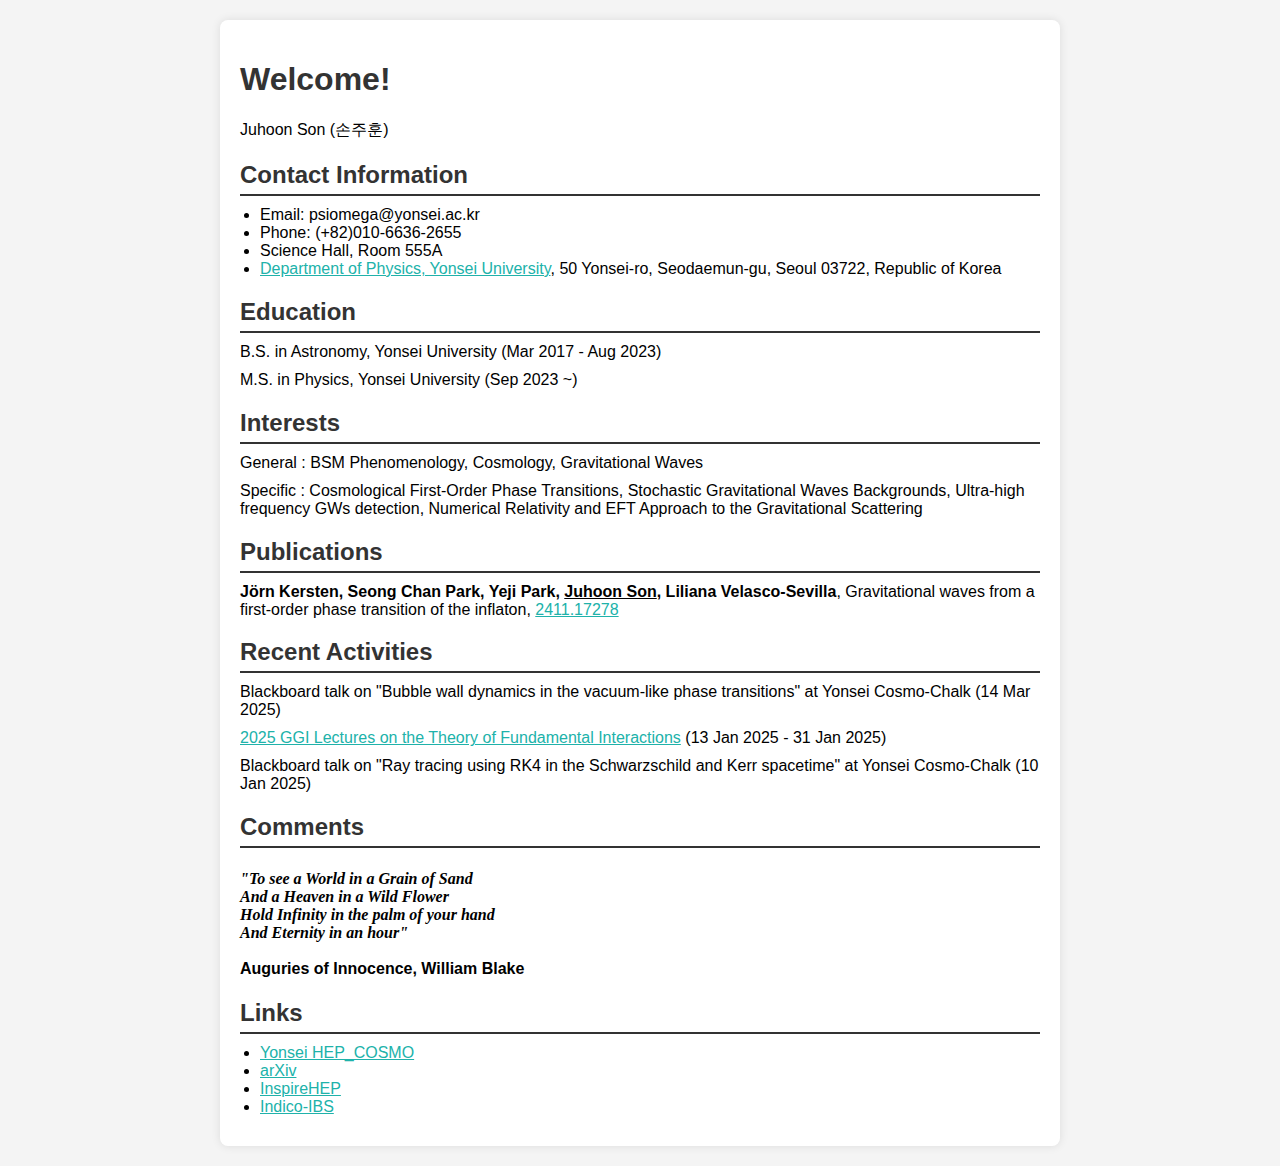
<file: index.html>
<!DOCTYPE html>
<html lang="en">
<head>
    <meta charset="UTF-8">
    <meta name="viewport" content="width=device-width, initial-scale=1.0">
    <title>PSIOMEGA</title>
    <link rel="stylesheet" href="style.css">
</head>
<body>
    <div class="container">
        <h1>Welcome!</h1>
        <p>Juhoon Son (손주훈)</p>

        <h2>Contact Information</h2>
        <ul>
            <li>Email: psiomega@yonsei.ac.kr</li>
            <li>Phone: (+82)010-6636-2655</li>
            <li>Science Hall, Room 555A</li>
            <li><a href="https://physicsyonsei.kr/">Department of Physics, Yonsei University</a>, 50 Yonsei-ro, Seodaemun-gu, Seoul 03722, Republic of Korea</li>
        </ul>

        <h2>Education</h2>
        <p>B.S. in Astronomy, Yonsei University (Mar 2017 - Aug 2023)</p>
        <p>M.S. in Physics, Yonsei University (Sep 2023 ~)</p>

        <h2>Interests</h2>
        <p>General : BSM Phenomenology, Cosmology, Gravitational Waves</p>
        <p>Specific : Cosmological First-Order Phase Transitions, Stochastic Gravitational Waves Backgrounds, Ultra-high frequency GWs detection, Numerical Relativity and EFT Approach to the Gravitational Scattering</p>

        <h2>Publications</h2>
        <p><b>Jörn Kersten, Seong Chan Park, Yeji Park, <u>Juhoon Son</u>, Liliana Velasco-Sevilla</b>, Gravitational waves from a first-order phase transition of the inflaton, <a href="https://arxiv.org/abs/2412.17278">2411.17278</a></p>

        <h2>Recent Activities</h2>
        <p>Blackboard talk on "Bubble wall dynamics in the vacuum-like phase transitions" at Yonsei Cosmo-Chalk (14 Mar 2025)</p>
        <p><a href="https://www.ggi.infn.it/ggilectures/ggilectures2025/index.php">2025 GGI Lectures on the Theory of Fundamental Interactions</a> (13 Jan 2025 - 31 Jan 2025)</p>
        <p>Blackboard talk on "Ray tracing using RK4 in the Schwarzschild and Kerr spacetime" at Yonsei Cosmo-Chalk (10 Jan 2025)</p>

        <h2>Comments</h2>
        <h4><div style="font-style:italic;font-family:Times New Roman;">"To see a World in a Grain of Sand<br>And a Heaven in a Wild Flower<br>Hold Infinity in the palm of your hand<br>And Eternity in an hour"</div><br>Auguries of Innocence, William Blake</h4>

        <h2>Links</h2>
        <ul>
            <li><a href="https://hepcosmo.yonsei.ac.kr/">Yonsei HEP_COSMO</a></li>
            <li><a href="https://arxiv.org/">arXiv</a></li>
            <li><a href="https://inspirehep.net/">InspireHEP</a></li>
            <li><a href="https://indico.ibs.re.kr/">Indico-IBS</a></li>
        </ul>
    </div>
</body>
</html>
</file>
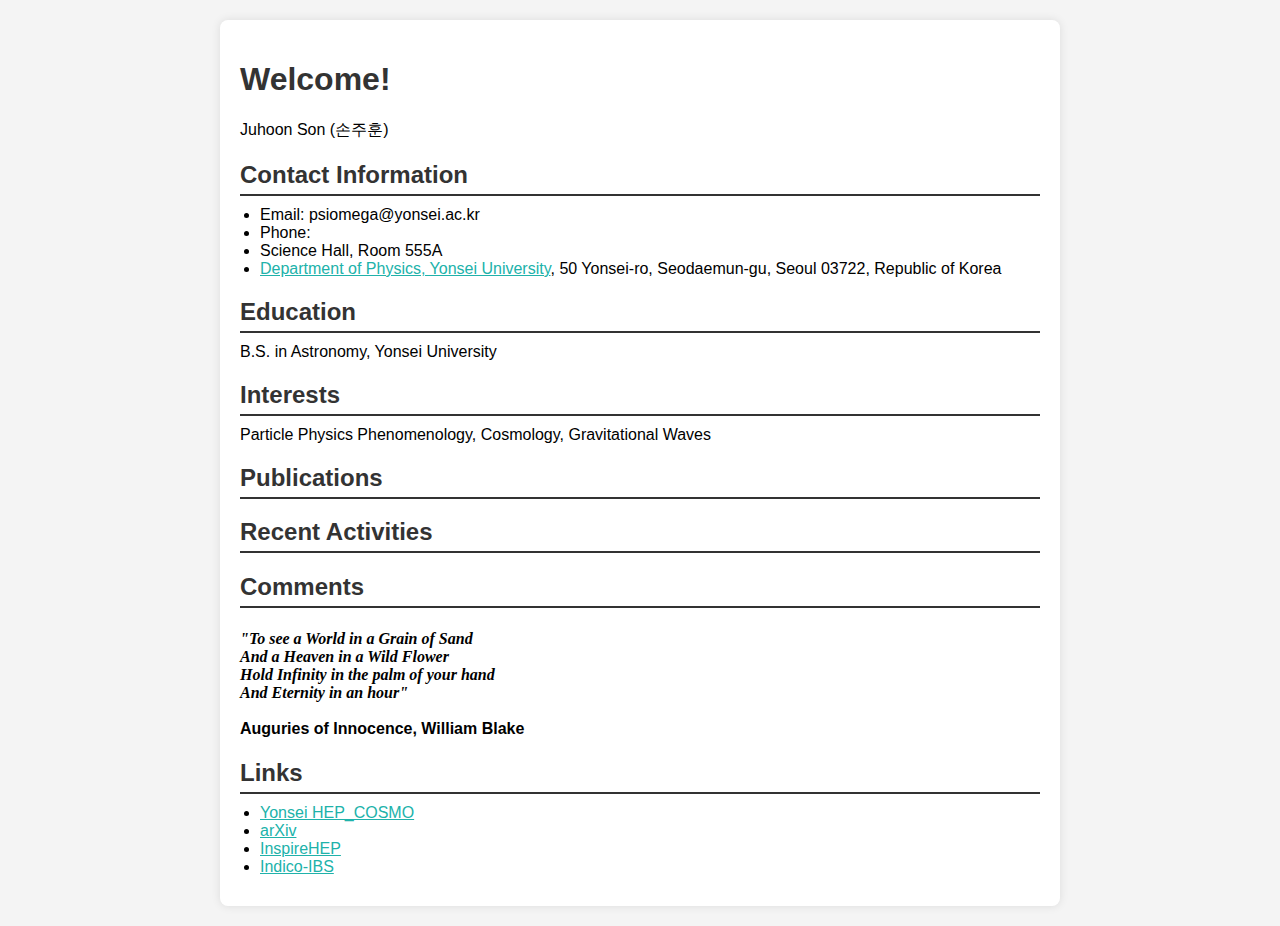
<file: home.html>
<!DOCTYPE html>
<html lang="en">
<head>
    <meta charset="UTF-8">
    <meta name="viewport" content="width=device-width, initial-scale=1.0">
    <title>PSIOMEGA</title>
    <link rel="stylesheet" href="style.css">
</head>
<body>
    <div class="container">
        <h1>Welcome!</h1>
        <p>Juhoon Son (손주훈)</p>

        <h2>Contact Information</h2>
        <ul>
            <li>Email: psiomega@yonsei.ac.kr</li>
            <li>Phone: </li>
            <li>Science Hall, Room 555A</li>
            <li><a href="https://physicsyonsei.kr/">Department of Physics, Yonsei University</a>, 50 Yonsei-ro, Seodaemun-gu, Seoul 03722, Republic of Korea</li>
        </ul>

        <h2>Education</h2>
        <p>B.S. in Astronomy, Yonsei University</p>

        <h2>Interests</h2>
        <p>Particle Physics Phenomenology, Cosmology, Gravitational Waves</p>

        <h2>Publications</h2>

        <h2>Recent Activities</h2>

        <h2>Comments</h2>
        <h4><div style="font-style:italic;font-family:Times New Roman;">"To see a World in a Grain of Sand<br>And a Heaven in a Wild Flower<br>Hold Infinity in the palm of your hand<br>And Eternity in an hour"</div><br>Auguries of Innocence, William Blake</h4>

        <h2>Links</h2>
        <ul>
            <li><a href="https://hepcosmo.yonsei.ac.kr/">Yonsei HEP_COSMO</a></li>
            <li><a href="https://arxiv.org/">arXiv</a></li>
            <li><a href="https://inspirehep.net/">InspireHEP</a></li>
            <li><a href="https://indico.ibs.re.kr/">Indico-IBS</a></li>
        </ul>
    </div>
</body>
</html>
</file>
<file: style.css>
body {
    font-family: Arial, sans-serif;
    margin: 0;
    padding: 0;
    background-color: #f4f4f4;
}
.container {
    max-width: 800px;
    margin: 20px auto;
    padding: 20px;
    background-color: #fff;
    border-radius: 8px;
    box-shadow: 0 0 10px rgba(0, 0, 0, 0.1);
}
h1, h2, h3 {
    color: #333;
}
h2 {
    border-bottom: 2px solid #333;
    padding-bottom: 5px;
    margin-bottom: 10px;
}
p {
    margin: 10px 0;
}
ul {
    margin: 10px 0;
    padding-left: 20px;
}

a {
    color:lightseagreen;
}
</file>
